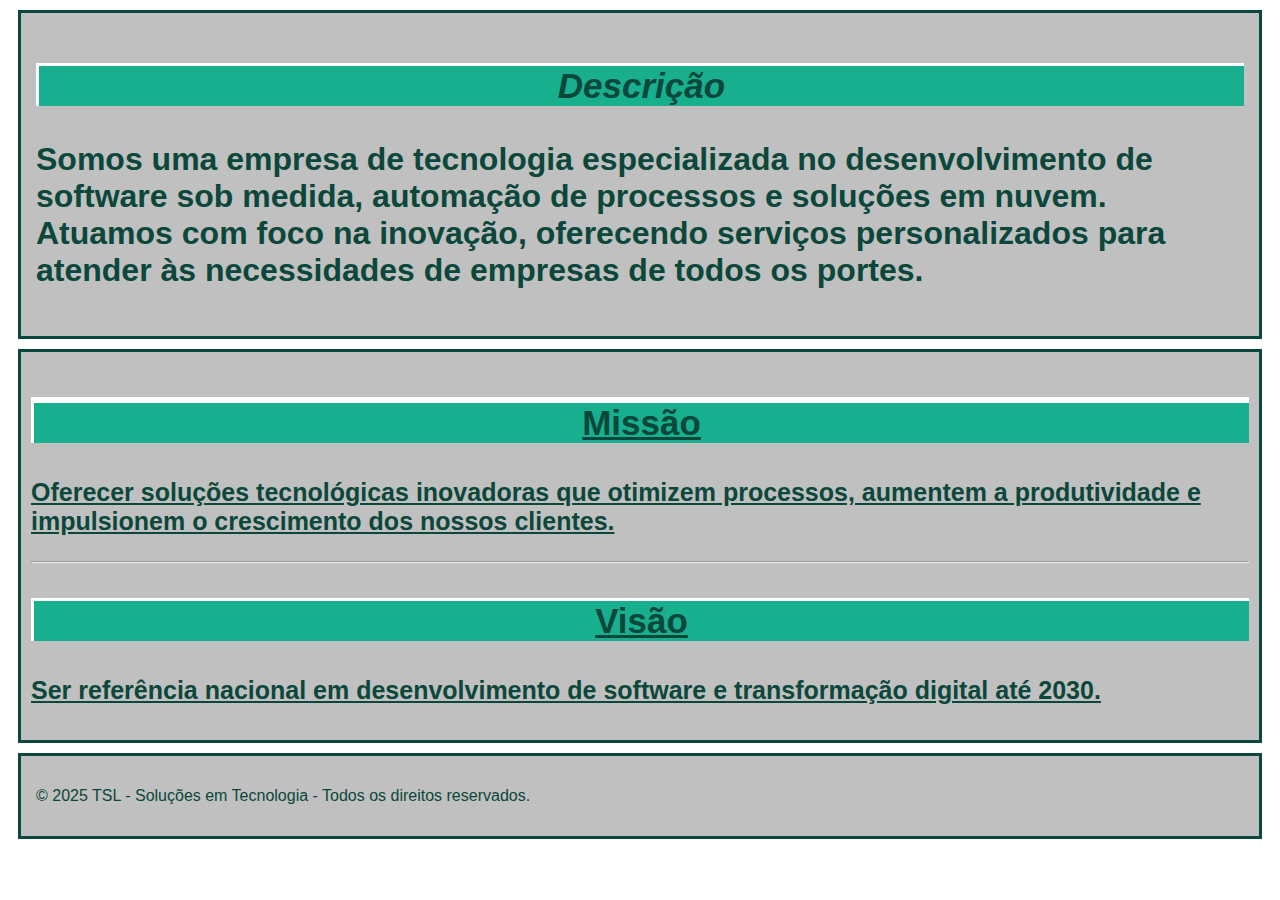
<file: Lista de exercícios 3/Lista de Exercícios 03/index.html>
<!DOCTYPE html>
<html lang="pt-br">
<head>
    <meta charset="UTF-8">
    <meta name="viewport" content="width=device-width, initial-scale=1.0">
    <title>Lista 03 - Exercício 01</title>
    <link  rel="stylesheet" href="styles.css">
</head>

<body>
    <header>
        <h1>
            <p class="descricao">Descrição</p>
                Somos uma empresa de tecnologia especializada no desenvolvimento de software sob medida, automação de processos e soluções em nuvem. Atuamos com foco na inovação, oferecendo serviços personalizados para atender às necessidades de empresas de todos os portes.
            </p>
        </h1>
        
    </header>
    <main>
        <section>
            <h2>
                <p id="importante">
                Missão
                </p>
                <p>
                Oferecer soluções tecnológicas inovadoras que otimizem processos, aumentem a produtividade e impulsionem o crescimento dos nossos clientes.
                </p>
            </h2>
        </section>
        <hr>
        <section>
            <h2>
                <p class="visao">
                Visão
                </p>
                <p>
                    Ser referência nacional em desenvolvimento de software e transformação digital até 2030.
                </p>
            </h2>
        </section>
    </main>
    <footer>
        <p>
            &copy; 2025 TSL - Soluções em Tecnologia - Todos os direitos reservados. 
        </p>
    </footer>
</body>
</html>
</file>
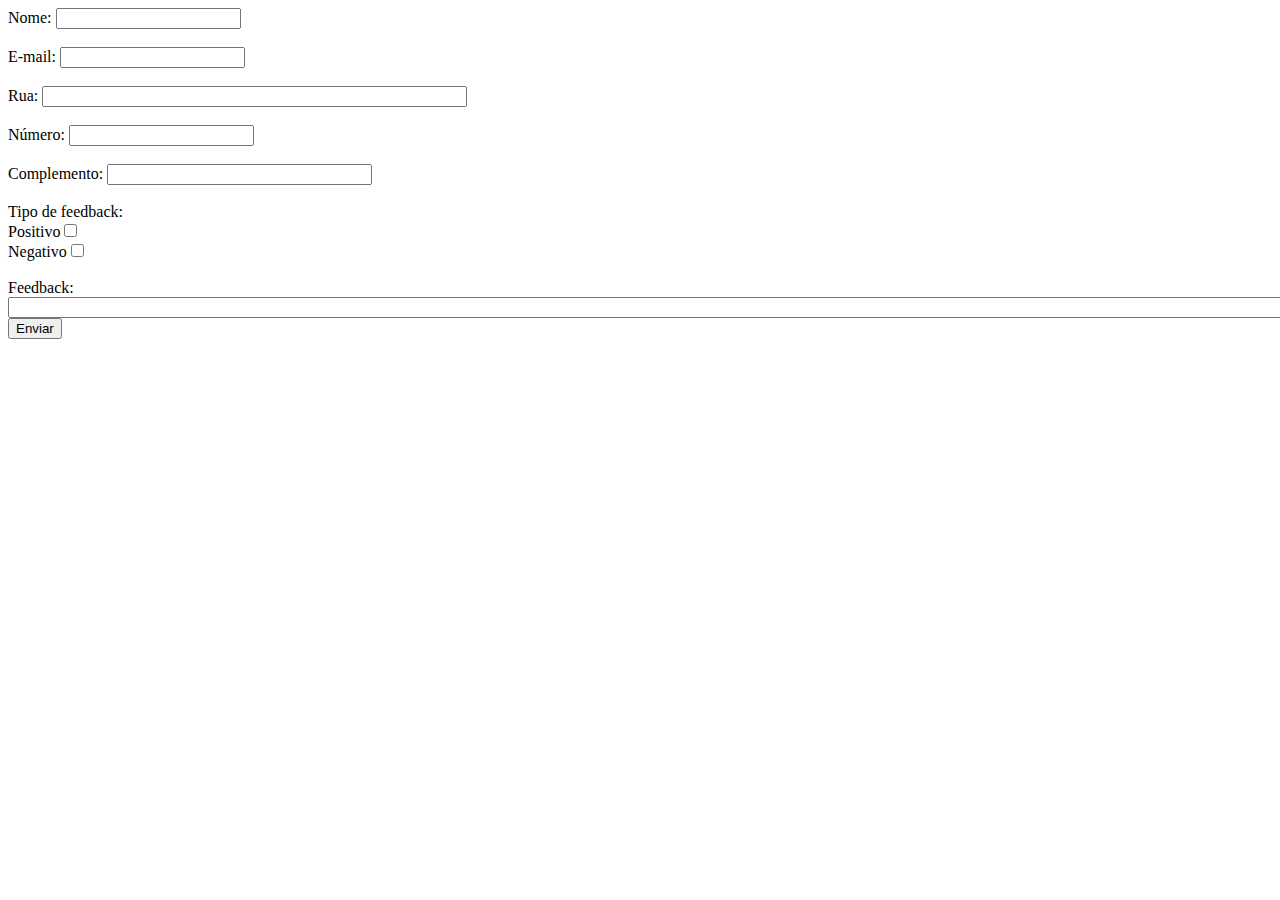
<file: Lista de exercícios 3/Lista de Exercícios 03/feedback.html>
<!DOCTYPE html>
<html lang="pt-br">
<head>
    <meta charset="UTF-8">
    <meta name="viewport" content="width=device-width, initial-scale=1.0">
    <title>Lista 03 - Exercício 03</title>
</head>
<body>
    <form>
        <label>Nome: </label><input type="text">
        <br><br>
        <label>E-mail: </label><input type="email">
        <br><br>
        <label>Rua: </label><input type="text" size="50">
        <br><br>
        <label>Número: </label><input type="number" size="4">
        <br><br>
        <label>Complemento: </label><input type="text" size="30">
        <br><br>
        <label>Tipo de feedback: </label><br><label>Positivo</label><input type="checkbox"><br><label>Negativo</label><input type="checkbox">
        <br><br>
        <label>Feedback:</label>
        <br>
        <input type="text" size="250">
        <button>Enviar</button>
    </form>
</body>
</html>
</file>
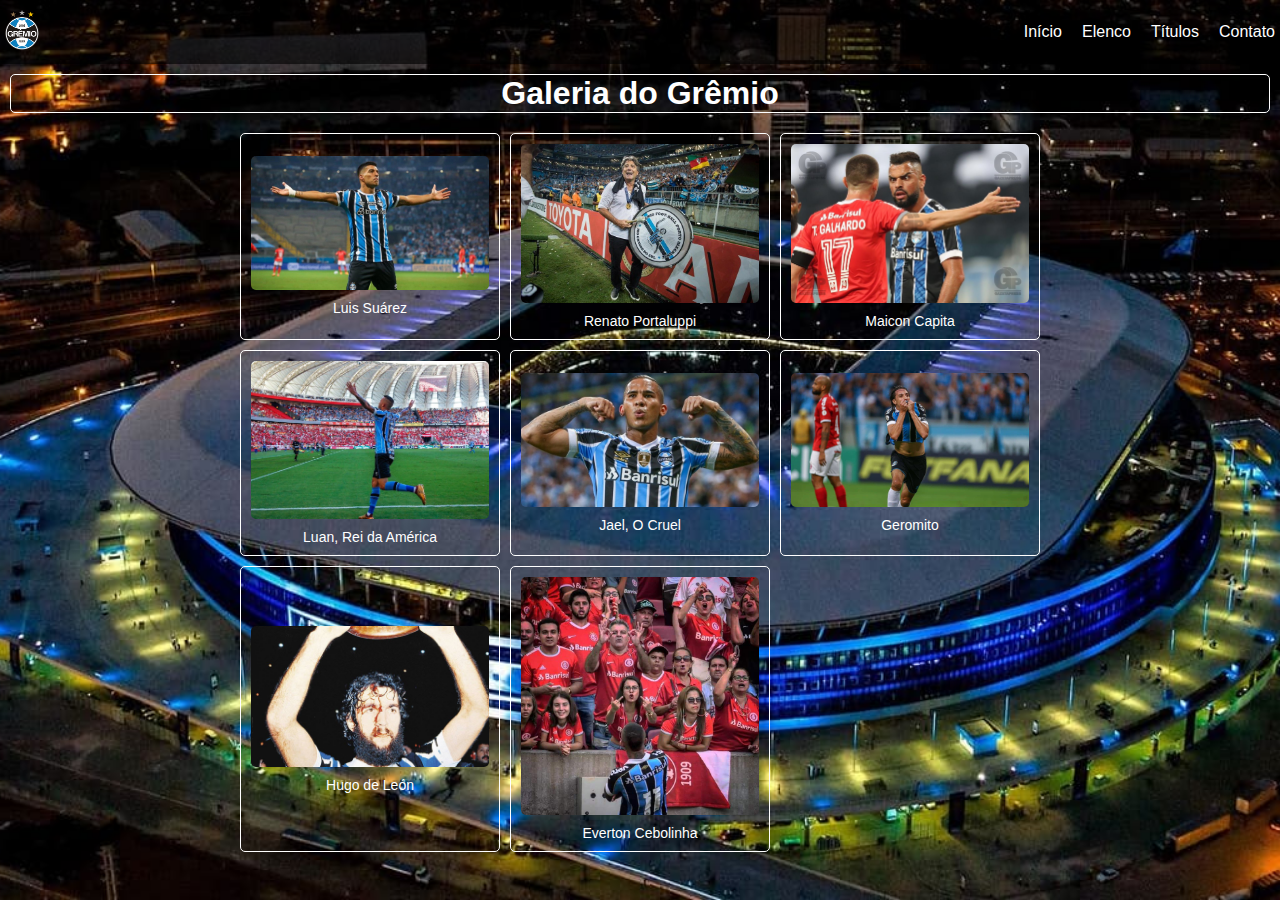
<file: Lista de exercícios 3/Lista de Exercícios 03/grid-flex.html>
<!DOCTYPE html>
<html lang="pt-br">
<head>
  <meta charset="UTF-8">
  <meta name="viewport" content="width=device-width, initial-scale=1.0">
  <title>Exercício Grid e Flexbox</title>
  <style>
    h1 {
      color: white;
      font-family: 'Trebuchet MS', 'Lucida Sans Unicode', 'Lucida Grande', 'Lucida Sans', Arial, sans-serif;
      text-align: center;
      border: 1px solid;
      border-radius: 5px;
      padding: 0;
      margin: 10px;
    }

    body {
      background: url('assets/imagens/arena.jpeg') no-repeat center center fixed;
      background-size: cover;
      min-height: 100vh;
      margin: 0;
    }

    .nav {
      display: flex;
      justify-content: space-between;
      align-items: center;
      background-color: rgba(0, 0, 0, 0.6);
      padding: 10px 5px;
    }

    .nav-links {
      list-style: none ;
      display: flex;
      gap: 20px;
      margin: 0;
      padding: 0;
    }

    .nav-links li a {
      color: white;
      text-decoration: none;
      font-family:'Trebuchet MS', 'Lucida Sans Unicode', 'Lucida Grande', 'Lucida Sans', Arial, sans-serif;
    }

    .hamburguer {
      display: none;
      font-size: 12px;
      color: #f4f4f4;
      cursor: pointer;
    }

    .container {
      display: grid;
      grid-template-columns: repeat(auto-fit, minmax(200px, 1fr));
      gap: 10px;
      width: 90%;
      max-width: 800px;
      margin: 0 auto;
      padding: 10px;
      border-radius: 10px;
    }

    .imagem {
      border: 1px solid white;
      display: flex;
      flex-direction: column;
      align-items: center;
      justify-content: center;
      background-color: rgba(10, 26, 247, 0);
      padding: 10px;
      box-sizing: border-box;
      border-radius: 5px;
    }

    .imagem img {
      width: 100%;
      height: auto;
      border-radius: 5px;
    }

    .legenda {
      margin-top: 10px;
      text-align: center;
      font-size: 14px;
      color: white;
      font-family: 'Trebuchet MS', 'Lucida Sans Unicode', 'Lucida Grande', 'Lucida Sans', Arial, sans-serif;
    }

    @media (max-width: 600px) {
      .nav-links {
        display: none;
        flex-direction: column;
        background-color: rgba(0, 0, 0, 0.9);
        position: absolute;
        top: 40px;
        right: 0;
        width: 100px;
        font-size: 10px;
        text-align: center;
        }

      .nav-links.active {
        display: flex;
      }

      .hamburguer {
        display: block;
      }

      .container {
        grid-template-columns: repeat(auto-fit, minmax(120px, 1fr));
        gap: 15px;
      }
    }
  </style>
</head>
<body>

  <!-- MENU DE NAVEGAÇÃO -->
  <nav class="nav">
  <div class="logo">
    <img src="assets/imagens/escudo.png" alt="Logo do Grêmio" style="height: 40px;">
  </div>
  <ul class="nav-links" id="nav-links">
    <li><a href="#">Início</a></li>
    <li><a href="#">Elenco</a></li>
    <li><a href="#">Títulos</a></li>
    <li><a href="#">Contato</a></li>
  </ul>
  <div class="hamburguer" id="hamburguer">&#9776</div>
</nav>

  <h1>Galeria do Grêmio</h1>

  <div class="container">
    <div class="imagem">
      <img src="assets/imagens/suarez.jpg" alt="Luis Suarez">
      <div class="legenda">Luis Suárez</div>
    </div>
    <div class="imagem">
      <img src="assets/imagens/renato.jpg" alt="Renato Portaluppi">
      <div class="legenda">Renato Portaluppi</div>
    </div>
    <div class="imagem">
      <img src="assets/imagens/maicon.jpg" alt="Maicon Capita">
      <div class="legenda">Maicon Capita</div>
    </div>
    <div class="imagem">
      <img src="assets/imagens/luan.jpg" alt="Luan Rei da América">
      <div class="legenda">Luan, Rei da América</div>
    </div>
    <div class="imagem">
      <img src="assets/imagens/jael.jpg" alt="Jael O Cruel">
      <div class="legenda">Jael, O Cruel</div>
    </div>
    <div class="imagem">
      <img src="assets/imagens/geromel.jpg" alt="Geromito">
      <div class="legenda">Geromito</div>
    </div>
    <div class="imagem">
      <img src="assets/imagens/de-leon.jpg" alt="Hugo de Leon">
      <div class="legenda">Hugo de León</div>
    </div>
    <div class="imagem">
      <img src="assets/imagens/cebolinha.jpg" alt="Everton Cebolinha">
      <div class="legenda">Everton Cebolinha</div>
    </div>
  </div>

  <!-- JS DO MENU HAMBURGUER -->
  <script>
    const hamburguer = document.getElementById('hamburguer');
    const navLinks = document.getElementById('nav-links');

    hamburguer.addEventListener('click', () => {
      navLinks.classList.toggle('active');
    });
  </script>

</body>
</html>
</file>
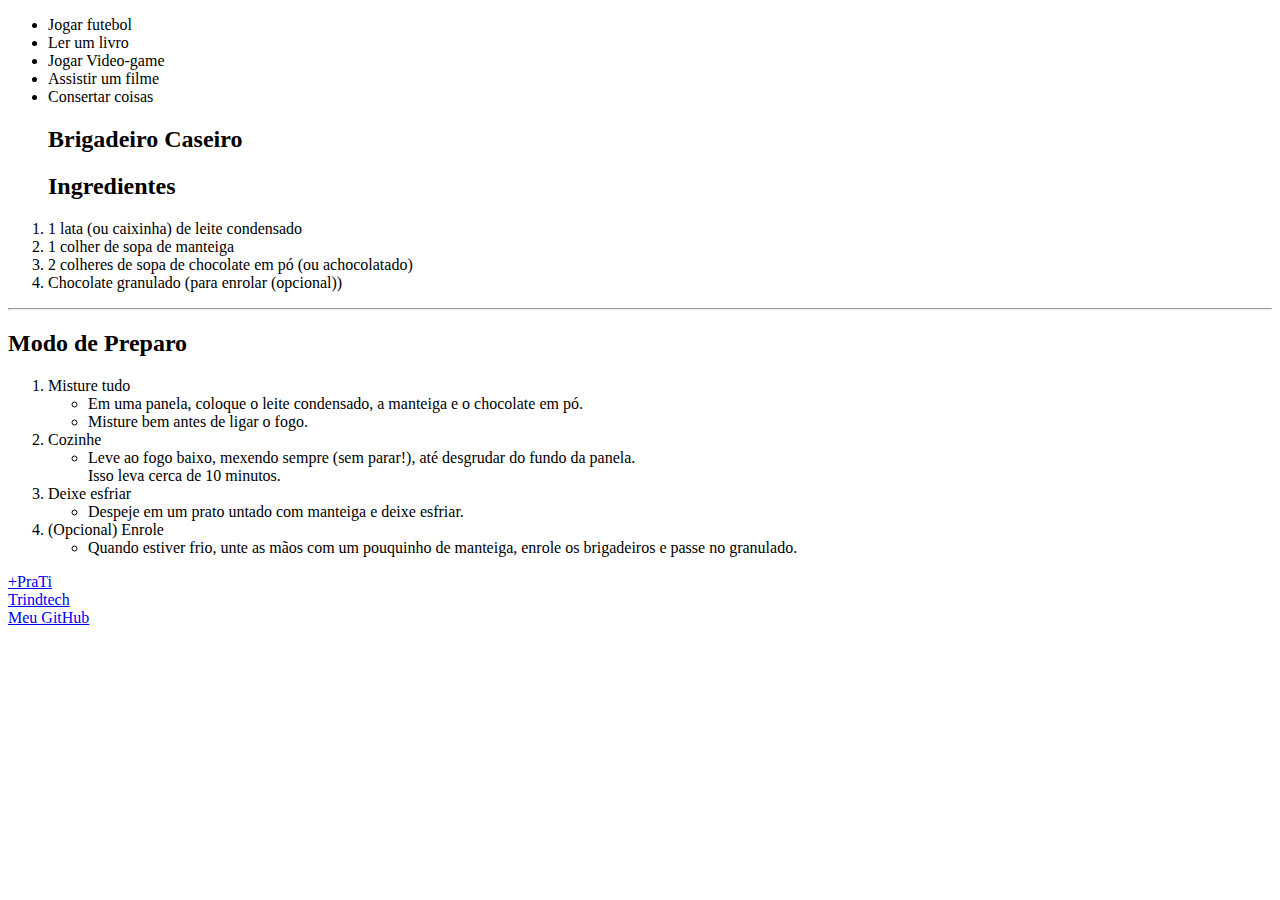
<file: Lista de exercícios 3/Lista de Exercícios 03/listas.html>
<!DOCTYPE html>
<html lang="pt-br">
<head>
    <meta charset="UTF-8">
    <meta name="viewport" content="width=device-width, initial-scale=1.0">
    <title>Lista 03 - Exercício 02</title>
</head>
<body>
    <ul>
        <li>Jogar futebol</li>        
        <li>Ler um livro</li>
        <li>Jogar Video-game</li>
        <li>Assistir um filme</li>
        <li>Consertar coisas</li>
    </ul>
    <ol>
        <h2>
            Brigadeiro Caseiro
        </h2>  
        <h2>
            Ingredientes
        </h2>
        <li>1 lata (ou caixinha) de leite condensado</li>
        <li>1 colher de sopa de manteiga</li>
        <li>2 colheres de sopa de chocolate em pó (ou achocolatado)</li>
        <li>Chocolate granulado (para enrolar (opcional))</li>
        </ol>
        <hr>
        <h2>
            Modo de Preparo
        </h2>
        <ol>
        <li>Misture tudo</li>
        <ul>
            <li>Em uma panela, coloque o leite condensado, a manteiga e o chocolate em pó.</li>
            <li>Misture bem antes de ligar o fogo.</li>
        </ul>
        <li>Cozinhe</li>
        <ul>
            <li>Leve ao fogo baixo, mexendo sempre (sem parar!), até desgrudar do fundo da panela.
                <br>
                Isso leva cerca de 10 minutos.</li>
        </ul>
        <li>Deixe esfriar</li>
        <ul>
            <li>Despeje em um prato untado com manteiga e deixe esfriar.</li>
        </ul>
        <li>(Opcional) Enrole</li>
        <ul>
            <li>Quando estiver frio, unte as mãos com um pouquinho de manteiga, enrole os brigadeiros e passe no granulado.</li>
        </ul>
    </ol>
    <nav>
        <a href="https://www.maisprati.com.br/">+PraTi</a>
        <br>
        <a href="https://www.trindtech.com.br/">Trindtech</a>
        <br>
        <a href="https://github.com/Rodrigolima2509">Meu GitHub</a>
    </nav>
</body>
</html>
</file>
<file: Lista de exercícios 3/Lista de Exercícios 03/styles.css>
header{
   background-color: #c0c0c0;
   color:rgb(11, 71, 58);
   padding: 15px;
   border: 3px solid;
   margin: 10px;
   font-family: 'Trebuchet MS', 'Lucida Sans Unicode', 'Lucida Grande', 'Lucida Sans', Arial, sans-serif;
}

main{
   background-color: #c0c0c0;
   color:rgb(11, 71, 58);
   padding: 10px;
   border: 3px solid;
   margin: 10px;
   font-family: 'Trebuchet MS', 'Lucida Sans Unicode', 'Lucida Grande', 'Lucida Sans', Arial, sans-serif;
}

footer{
   background-color: #c0c0c0;
   color:rgb(11, 71, 58);
   padding: 15px;
   border: 3px solid;
   margin: 10px;
   font-family: 'Trebuchet MS', 'Lucida Sans Unicode', 'Lucida Grande', 'Lucida Sans', Arial, sans-serif;
}
h2 {
   font-size: 25px;
   text-decoration: underline;
}
.descricao{
   font-style: italic;
   background-color: rgb(23, 175, 142);
   text-align: center;
   font-size: 35px;
   border-top: 3px solid white;
   border-left: 3px solid white;
}

.visao{
   border-top: 3px solid white;
   border-left: 3px solid white;
   background-color: rgb(23, 175, 142);
   text-align: center;
   font-size: 35px;
}
#importante{
   border-top: 6px solid white;
   border-left: 3px solid white;
   background-color: rgb(23, 175, 142);
   text-align: center;
   font-size: 35px;
}
</file>
